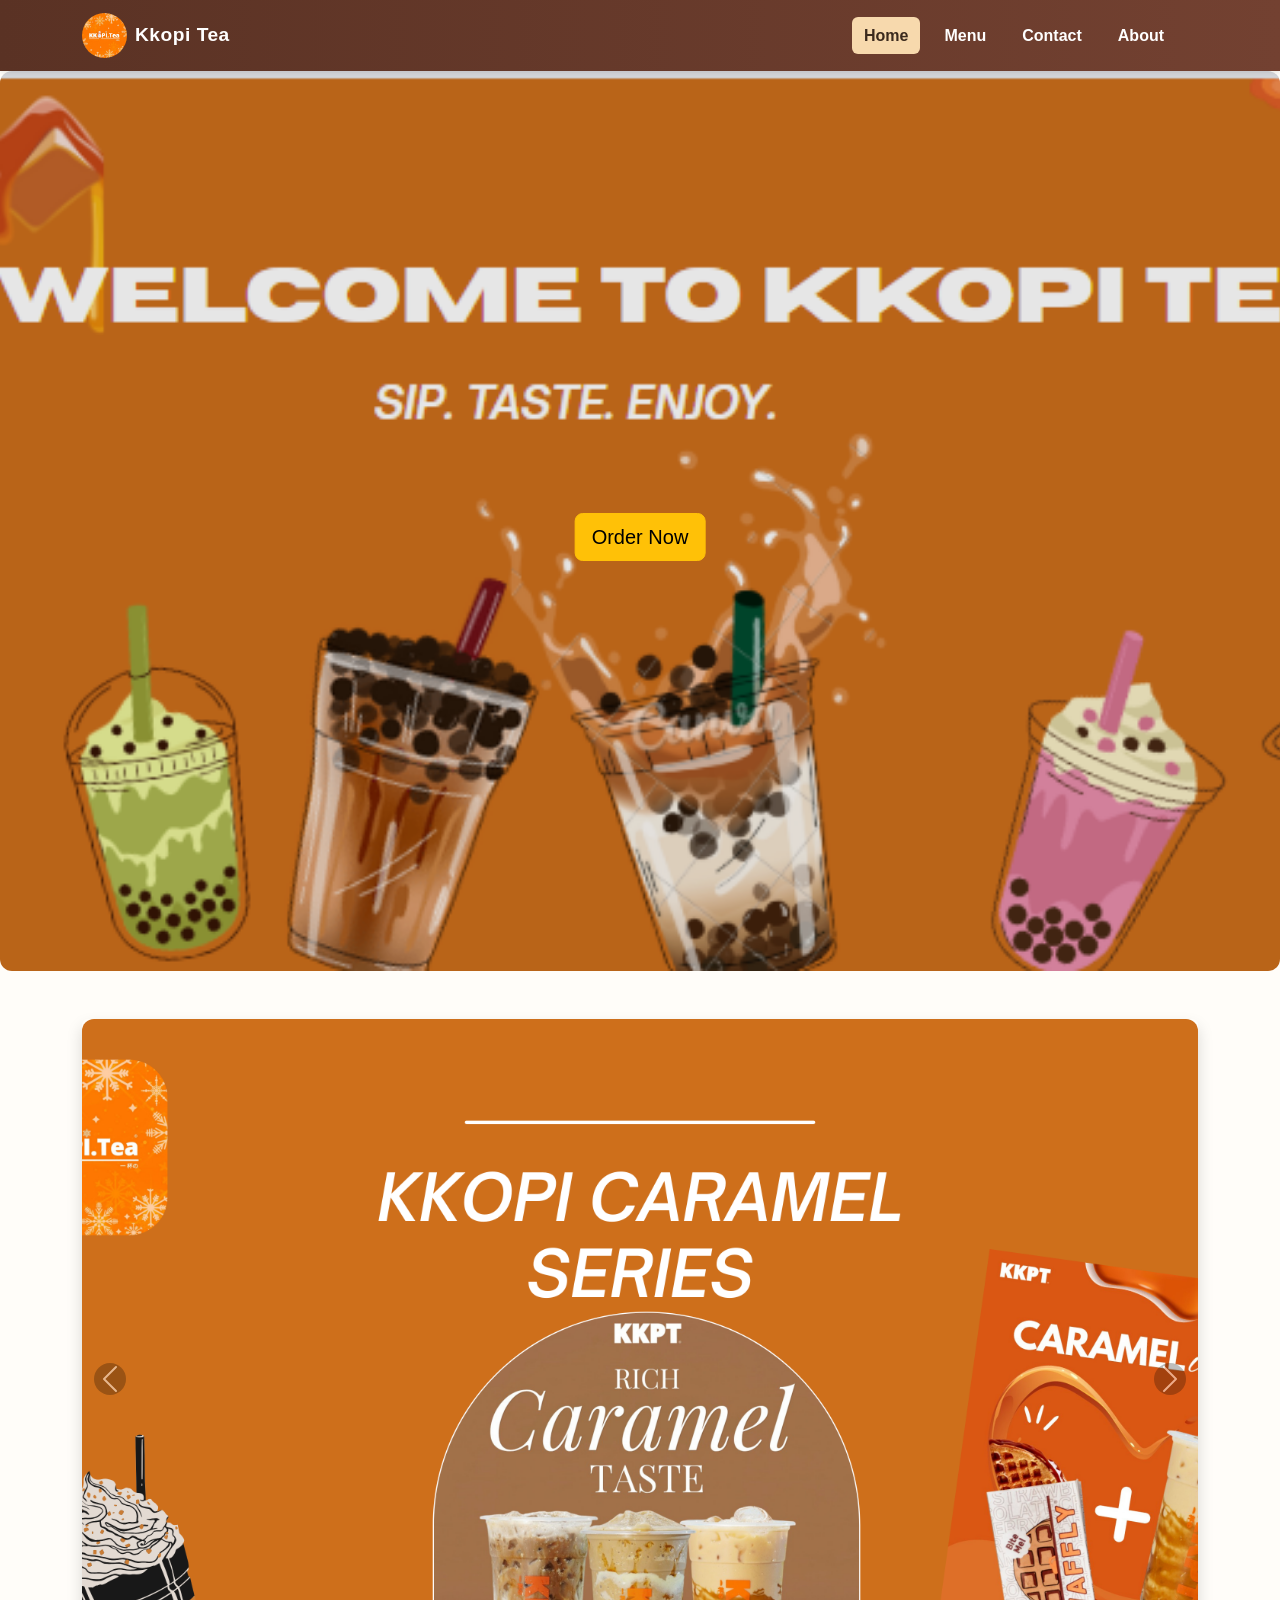
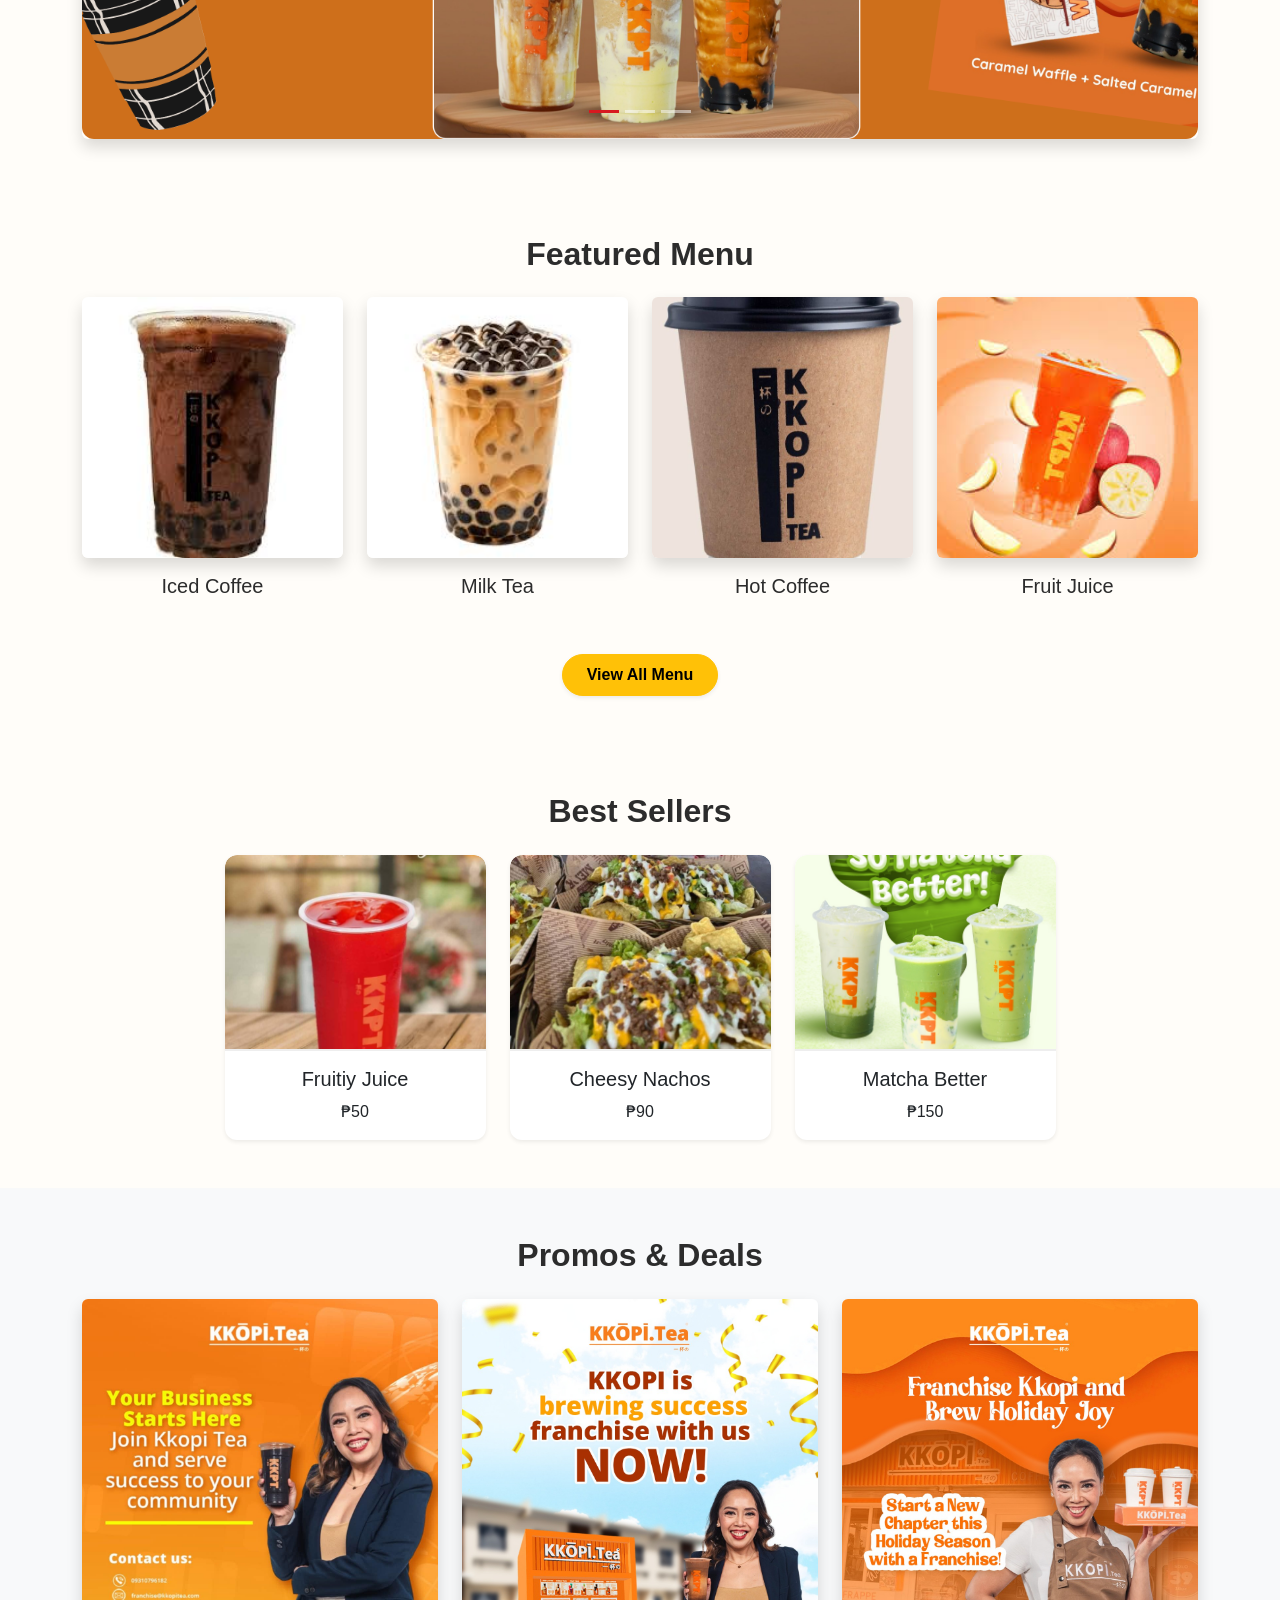
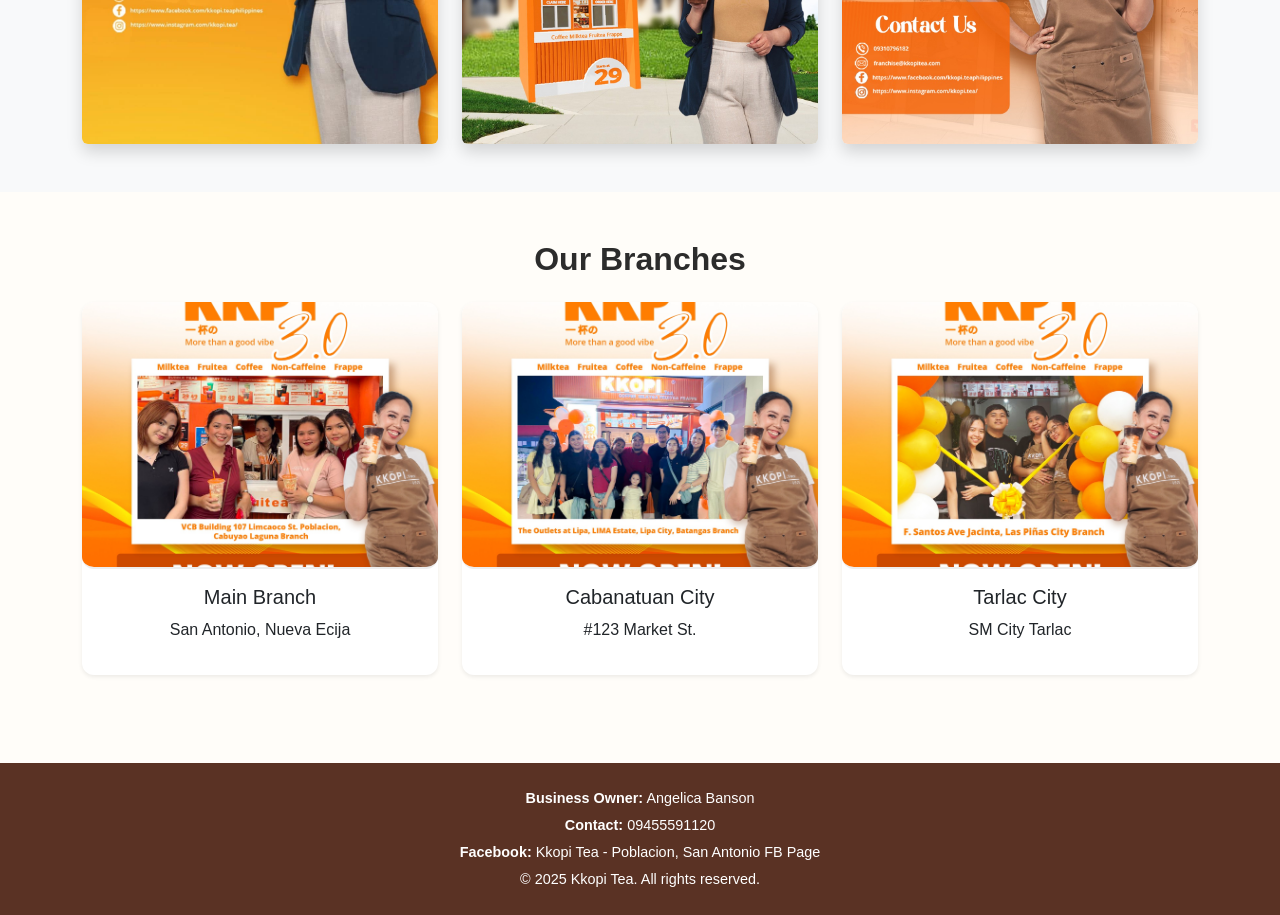
<file: index.html>
<!DOCTYPE html>
<html lang="en">
<head>
  <meta charset="UTF-8"/>
  <meta name="viewport" content="width=device-width, initial-scale=1.0"/>
  <title>Kkopi Tea - Home</title>
  <link rel="icon" href="image/LOGO.jpg" type="image/png"/>

  <!-- Bootstrap CSS -->
  <link href="https://cdn.jsdelivr.net/npm/bootstrap@5.3.3/dist/css/bootstrap.min.css" rel="stylesheet">

  <!-- Custom CSS -->
  <link rel="stylesheet" href="home.css">
</head>
<body>

  <!-- Navbar -->
  <nav class="navbar navbar-expand-lg sticky-top shadow-sm custom-navbar">
    <div class="container">
      <a class="navbar-brand d-flex align-items-center" href="product.html">
        <img src="image/LOGO.jpg" alt="Logo" class="logo-img me-2">
        <span class="fw-bold">Kkopi Tea</span>
      </a>
      <button class="navbar-toggler" type="button" data-bs-toggle="collapse" data-bs-target="#navbarNav">
        <span class="navbar-toggler-icon"></span>
      </button>
      <div class="collapse navbar-collapse justify-content-end" id="navbarNav">
        <ul class="navbar-nav me-3">
          <li class="nav-item"><a class="nav-link active" href="index.html">Home</a></li>
          <li class="nav-item"><a class="nav-link" href="product.html">Menu</a></li>
          <li class="nav-item"><a class="nav-link" href="Contact.html">Contact</a></li>
          <li class="nav-item"><a class="nav-link" href="About.html">About</a></li>
        </ul>
      </div>
    </div>
  </nav>

  <!-- Hero / Banner -->
  <section class="hero position-relative text-center text-white">
    <img src="image/background.png" class="w-100 hero-img" alt="Hero Banner">
    <div class="position-absolute top-50 start-50 translate-middle">
      <h1 class="fw-bold display-4"></h1>
      <p class="lead"></p>
      <a href="product.html" class="btn btn-warning btn-lg mt-3">Order Now</a>
    </div>
  </section>

  <!-- Carousel Section -->
  <section class="carousel-section py-5">
    <div class="container">
      <div id="menuCarousel" class="carousel slide shadow rounded" data-bs-ride="carousel">
        <div class="carousel-inner rounded">
          <div class="carousel-item active">
            <img src="image/Caramel Series.png" class="d-block w-100 carousel-img" alt="Carousel 1">
          </div>
          <div class="carousel-item">
            <img src="image/Chocoberry.png" class="d-block w-100 carousel-img" alt="Carousel 2">
          </div>
          <div class="carousel-item">
            <img src="image/matcha.png" class="d-block w-100 carousel-img" alt="Carousel 3">
          </div>
        </div>
        <!-- Controls -->
        <button class="carousel-control-prev" type="button" data-bs-target="#menuCarousel" data-bs-slide="prev">
          <span class="carousel-control-prev-icon"></span>
        </button>
        <button class="carousel-control-next" type="button" data-bs-target="#menuCarousel" data-bs-slide="next">
          <span class="carousel-control-next-icon"></span>
        </button>
        <!-- Indicators -->
        <div class="carousel-indicators">
          <button type="button" data-bs-target="#menuCarousel" data-bs-slide-to="0" class="active"></button>
          <button type="button" data-bs-target="#menuCarousel" data-bs-slide-to="1"></button>
          <button type="button" data-bs-target="#menuCarousel" data-bs-slide-to="2"></button>
        </div>
      </div>
    </div>
  </section>

  

  <!-- Featured Menu -->
  <section class="featured-menu py-5">
    <div class="container">
      <h2 class="text-center mb-4 fw-bold">Featured Menu</h2>
      <div class="row g-4 justify-content-center text-center">
        <div class="col-6 col-md-3">
          <img src="image/icedcoffee.jpg" class="img-fluid rounded shadow" alt="Iced Coffee">
          <h5 class="mt-3">Iced Coffee</h5>
        </div>
        <div class="col-6 col-md-3">
          <img src="image/milkte.jpg" class="img-fluid rounded shadow" alt="Milk Tea">
          <h5 class="mt-3">Milk Tea</h5>
        </div>
        <div class="col-6 col-md-3">
          <img src="image/hot coffee.jpg" class="img-fluid rounded shadow" alt="Hot Coffee">
          <h5 class="mt-3">Hot Coffee</h5>
        </div>
        <div class="col-6 col-md-3">
          <img src="image/fruit juice.jpg" class="img-fluid rounded shadow" alt="Fruit Juice">
          <h5 class="mt-3">Fruit Juice</h5>
        </div>
      </div>

      <div class="text-center mt-5">
        <a href="product.html" class="btn btn-warning px-4 py-2 fw-bold shadow-sm rounded-pill">
          View All Menu
        </a>
      </div>
    </div>
  </section>

  <!-- Product Highlights -->
  <section class="products py-5">
    <div class="container">
      <h2 class="text-center mb-4 fw-bold">Best Sellers</h2>
      <div class="row g-4 justify-content-center">
        <div class="col-6 col-md-3">
          <div class="card shadow-sm">
            <img src="image/pro8.jpg" class="card-img-top" alt="Drink">
            <div class="card-body text-center">
              <h5 class="card-title">Fruitiy Juice</h5>
              <p class="card-text">₱50</p>
            </div>
          </div>
        </div>
        <div class="col-6 col-md-3">
          <div class="card shadow-sm">
            <img src="image/snack 2.jpg" class="card-img-top" alt="Snack">
            <div class="card-body text-center">
              <h5 class="card-title">Cheesy Nachos</h5>
              <p class="card-text">₱90</p>
            </div>
          </div>
        </div>
        <div class="col-6 col-md-3">
          <div class="card shadow-sm">
            <img src="image/matcha better.jpg" class="card-img-top" alt="Matcha">
            <div class="card-body text-center">
              <h5 class="card-title">Matcha Better</h5>
              <p class="card-text">₱150</p>
            </div>
          </div>
        </div>
      </div>
    </div>
  </section>

  <!-- Promos Section -->
  <section class="promos py-5 bg-light">
    <div class="container">
      <h2 class="text-center mb-4 fw-bold">Promos & Deals</h2>
      <div class="row g-4">
        <div class="col-12 col-md-4"><img src="image/promo 2.jpg" class="img-fluid rounded shadow" alt=""></div>
        <div class="col-12 col-md-4"><img src="image/promos1.jpg" class="img-fluid rounded shadow" alt=""></div>
        <div class="col-12 col-md-4"><img src="image/promos2.jpg" class="img-fluid rounded shadow" alt=""></div>
      </div>
    </div>
  </section>

  <!-- Branches -->
  <section class="branches py-5">
    <div class="container">
      <h2 class="text-center mb-4 fw-bold">Our Branches</h2>
      <div class="row g-4">
        <div class="col-md-4">
          <div class="card shadow-sm">
            <img src="image/branch1.jpg" class="card-img-top" alt="Branch">
            <div class="card-body text-center">
              <h5>Main Branch</h5>
              <p>San Antonio, Nueva Ecija</p>
            </div>
          </div>
        </div>
        <div class="col-md-4">
          <div class="card shadow-sm">
            <img src="image/branch2.jpg" class="card-img-top" alt="Branch">
            <div class="card-body text-center">
              <h5>Cabanatuan City</h5>
              <p>#123 Market St.</p>
            </div>
          </div>
        </div>
        <div class="col-md-4">
          <div class="card shadow-sm">
            <img src="image/branch3.jpg" class="card-img-top" alt="Branch">
            <div class="card-body text-center">
              <h5>Tarlac City</h5>
              <p>SM City Tarlac</p>
            </div>
          </div>
        </div>
      </div>
    </div>
  </section>

  <!-- Footer -->
  <footer class="footer text-white text-center py-4">
    <div class="container">
      <p class="mb-1"><strong>Business Owner:</strong> Angelica Banson</p>
      <p class="mb-1"><strong>Contact:</strong> 09455591120</p>
      <p class="mb-1"><strong>Facebook:</strong> Kkopi Tea - Poblacion, San Antonio FB Page</p>
      <p class="mb-0">&copy; 2025 Kkopi Tea. All rights reserved.</p>
    </div>
  </footer>

  <!-- Bootstrap JS -->
  <script src="https://cdn.jsdelivr.net/npm/bootstrap@5.3.3/dist/js/bootstrap.bundle.min.js"></script>
</body>
</html>
</file>
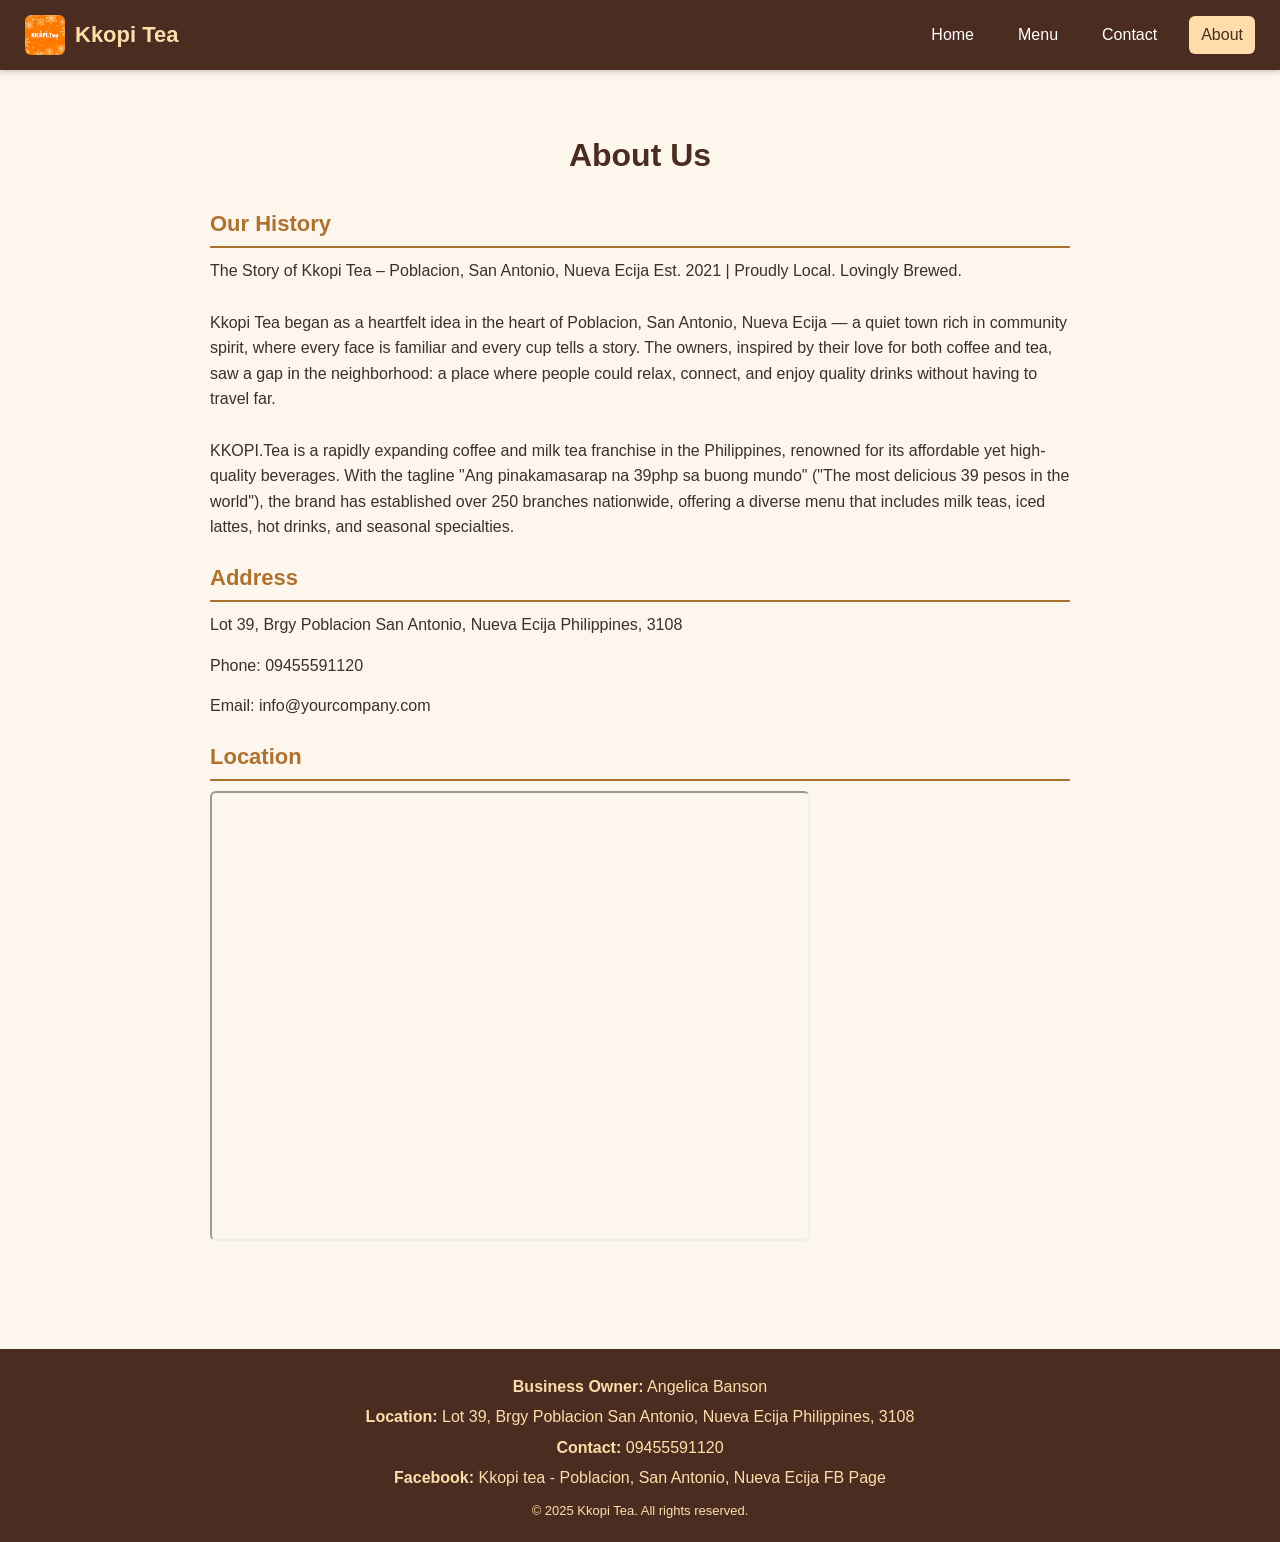
<file: About.html>
<!DOCTYPE html>
<html lang="en">
<head>
  <meta charset="UTF-8" />
  <meta name="viewport" content="width=device-width, initial-scale=1" />
  <title>About Us</title>
  <link rel="icon" href="image/LOGO.jpg" type="image/png" />   
  <link rel="stylesheet" href="About.css" />
</head>
<body>
  <header>
    <div class="logo-container">
      <img src="image/LOGO.jpg" alt="Kkopi Tea Logo" class="logo-img" />
      <div class="logo">Kkopi Tea</div>
    </div>

    <!-- HAMBURGER -->
    <div class="menu-toggle" id="menu-toggle">
      <span></span>
      <span></span>
      <span></span>
    </div>

    <nav id="navbar">
      <a href="index.html">Home</a>
      <a href="product.html">Menu</a>
      <a href="Contact.html">Contact</a>
      <a href="About.html" class="active">About</a>
    </nav>
  </header>

  <main>
    <section class="about">
      <h1>About Us</h1>

      <div class="history">
        <h2>Our History</h2>
        <p>
           The Story of Kkopi Tea – Poblacion, San Antonio, Nueva Ecija
           Est. 2021 | Proudly Local. Lovingly Brewed.
           <br><br>
           Kkopi Tea began as a heartfelt idea in the heart of Poblacion, San Antonio, Nueva Ecija — a quiet town rich in community spirit, where every face is familiar and every cup tells a story. The owners, inspired by their love for both coffee and tea, saw a gap in the neighborhood: a place where people could relax, connect, and enjoy quality drinks without having to travel far.
           <br><br>
           KKOPI.Tea is a rapidly expanding coffee and milk tea franchise in the Philippines, renowned for its affordable yet high-quality beverages. With the tagline "Ang pinakamasarap na 39php sa buong mundo" ("The most delicious 39 pesos in the world"), the brand has established over 250 branches nationwide, offering a diverse menu that includes milk teas, iced lattes, hot drinks, and seasonal specialties.
        </p>
      </div>

      <div class="address">
        <h2>Address</h2>
        <p>Lot 39, Brgy Poblacion San Antonio, Nueva Ecija Philippines, 3108</p>
        <p>Phone: 09455591120</p>
        <p>Email: info@yourcompany.com</p>
      </div>

      <div class="location">
        <h2>Location</h2>
        <iframe src="https://www.google.com/maps/embed?pb=!1m18!1m12!1m3!1d3848.356280802392!2d120.8549860740945!3d15.302861159500077!2m3!1f0!2f0!3f0!3m2!1i1024!2i768!4f13.1!3m3!1m2!1s0x3396dfc7e26ee7c5%3A0xf124a2f4f0b11d3d!2sKKOPI!5e0!3m2!1sen!2sph!4v1747613696185!5m2!1sen!2sph" width="600" height="450" allowfullscreen="" loading="lazy"></iframe>
      </div>
    </section>
  </main>

  <footer>
    <div class="footer-content">
      <p><strong>Business Owner:</strong> Angelica Banson</p>
      <p><strong>Location:</strong> Lot 39, Brgy Poblacion San Antonio, Nueva Ecija Philippines, 3108</p>
      <p><strong>Contact:</strong> 09455591120</p>
      <p><strong>Facebook:</strong> Kkopi tea - Poblacion, San Antonio, Nueva Ecija FB Page</p>
    </div>
    <p class="copy">&copy; 2025 Kkopi Tea. All rights reserved.</p>
  </footer>

  <script>
    const toggle = document.getElementById("menu-toggle");
    const navbar = document.getElementById("navbar");

    toggle.addEventListener("click", () => {
      navbar.classList.toggle("show");
    });
  </script>
</body>
</html>
</file>
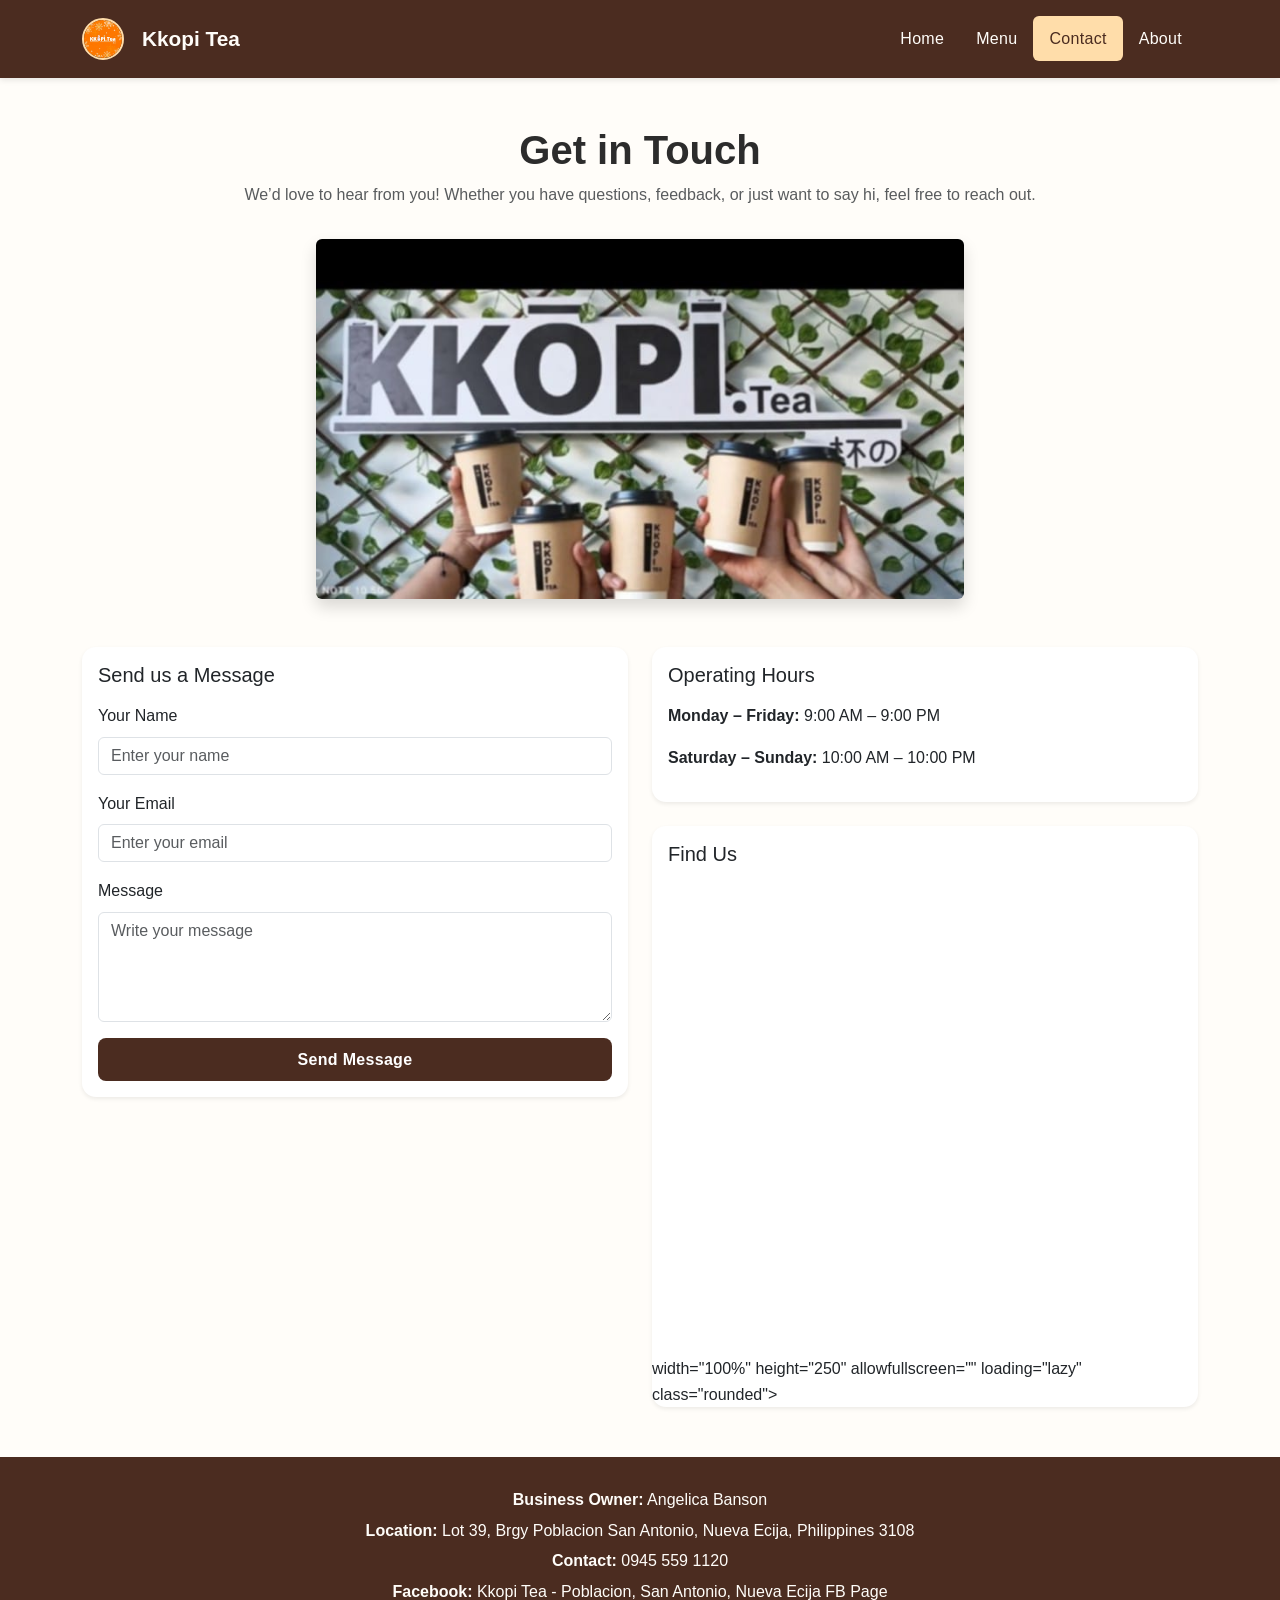
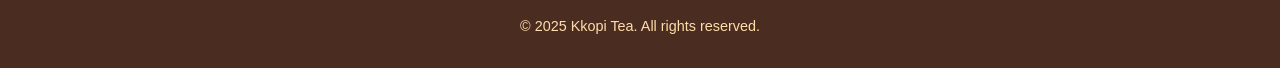
<file: Contact.html>
<!DOCTYPE html>
<html lang="en">
<head>
  <meta charset="UTF-8" />
  <meta name="viewport" content="width=device-width, initial-scale=1" />
  <title>Contact - Kkopi Tea</title>
  <link href="https://cdn.jsdelivr.net/npm/bootstrap@5.3.2/dist/css/bootstrap.min.css" rel="stylesheet">
  <link rel="stylesheet" href="Contact.css">
  <link rel="icon" href="image/LOGO.jpg" type="image/png" />
</head>
<body>

  <!-- ===== HEADER / NAVBAR ===== -->
  <header>
    <nav class="navbar navbar-expand-lg">
      <div class="container">
        <!-- Logo -->
        <a class="navbar-brand d-flex align-items-center" href="index.html">
          <img src="image/LOGO.jpg" alt="Kkopi Tea Logo" class="logo-img me-2">
          Kkopi Tea
        </a>

        <!-- Burger Button -->
        <button class="navbar-toggler custom-toggler" type="button" data-bs-toggle="collapse" data-bs-target="#navbarNav">
          <span></span>
          <span></span>
          <span></span>
        </button>

        <!-- Links -->
        <div class="collapse navbar-collapse" id="navbarNav">
          <ul class="navbar-nav ms-auto">
            <li class="nav-item"><a href="index.html" class="nav-link">Home</a></li>
            <li class="nav-item"><a href="product.html" class="nav-link">Menu</a></li>
            <li class="nav-item"><a href="contact.html" class="nav-link active">Contact</a></li>
            <li class="nav-item"><a href="About.html" class="nav-link">About</a></li>
          </ul>
        </div>
      </div>
    </nav>
  </header>

  <!-- ===== MAIN ===== -->
  <main class="container my-5">
    <!-- Welcome -->
    <section class="text-center mb-5">
      <h1 class="fw-bold">Get in Touch</h1>
      <p class="text-muted">We’d love to hear from you! Whether you have questions, feedback, or just want to say hi, feel free to reach out.</p>
      <img src="image/kkopi.jpg" alt="Kkopi Tea Drinks" class="welcome-img img-fluid rounded shadow mt-3">
    </section>

    <div class="row g-4">
      <!-- Contact Form -->
      <div class="col-lg-6">
        <div class="card shadow-sm">
          <div class="card-body">
            <h2 class="h5 mb-3">Send us a Message</h2>
            <form>
              <div class="mb-3">
                <label class="form-label">Your Name</label>
                <input type="text" class="form-control" placeholder="Enter your name" required>
              </div>
              <div class="mb-3">
                <label class="form-label">Your Email</label>
                <input type="email" class="form-control" placeholder="Enter your email" required>
              </div>
              <div class="mb-3">
                <label class="form-label">Message</label>
                <textarea class="form-control" rows="4" placeholder="Write your message" required></textarea>
              </div>
              <button type="submit" class="btn btn-dark w-100">Send Message</button>
            </form>
          </div>
        </div>
      </div>

      <!-- Info + Map -->
      <div class="col-lg-6">
        <div class="card shadow-sm mb-4">
          <div class="card-body">
            <h2 class="h5 mb-3">Operating Hours</h2>
            <p><strong>Monday – Friday:</strong> 9:00 AM – 9:00 PM</p>
            <p><strong>Saturday – Sunday:</strong> 10:00 AM – 10:00 PM</p>
          </div>
        </div>

        <div class="card shadow-sm">
          <div class="card-body">
            <h2 class="h5 mb-3">Find Us</h2>
            <iframe src= "https://www.google.com/maps/embed?pb=!1m18!1m12!1m3!1d3848.356280802392!2d120.8549860740945!3d15.302861159500077!2m3!1f0!2f0!3f0!3m2!1i1024!2i768!4f13.1!3m3!1m2!1s0x3396dfc7e26ee7c5%3A0xf124a2f4f0b11d3d!2sKKOPI!5e0!3m2!1sen!2sph!4v1747613696185!5m2!1sen!2sph" width="600" height="450" style="border:0;" allowfullscreen="" loading="lazy" referrerpolicy="no-referrer-when-downgrade"></iframe>
      </div>
              width="100%" height="250" allowfullscreen="" loading="lazy" class="rounded"></iframe>
          </div>
        </div>
      </div>
    </div>

     
  </main>

  <!-- ===== FOOTER ===== -->
  <footer>
    <div class="container">
      <p><strong>Business Owner:</strong> Angelica Banson</p>
      <p><strong>Location:</strong> Lot 39, Brgy Poblacion San Antonio, Nueva Ecija, Philippines 3108</p>
      <p><strong>Contact:</strong> 0945 559 1120</p>
      <p><strong>Facebook:</strong> Kkopi Tea - Poblacion, San Antonio, Nueva Ecija FB Page</p>
      <p class="copy">&copy; 2025 Kkopi Tea. All rights reserved.</p>
    </div>
  </footer>

  <script src="https://cdn.jsdelivr.net/npm/bootstrap@5.3.2/dist/js/bootstrap.bundle.min.js"></script>
</body>
</html>
</file>
<file: home.css>
/* ===== RESET ===== */
* {
  margin: 0;
  padding: 0;
  box-sizing: border-box;
}

body {
  font-family: 'Segoe UI', 'Poppins', sans-serif;
  background-color: #fffdf9;
  color: #2c2c2c;
  line-height: 1.6;
  overflow-x: hidden;
}

/* ===== GLOBAL RESPONSIVE IMAGE ===== */
img,
.img-responsive,
.hero-img,
.carousel-img,
.categories img,
.featured-menu img,
.products img,
.card img,
.branches .card img {
  width: 100%;
  height: auto;
  display: block;
  object-fit: cover;
  object-position: center;
  border-radius: 12px;
  transition: transform 0.3s ease;
}

/* ===== NAVBAR ===== */
.custom-navbar {
  background: linear-gradient(90deg, #5a3224, #734131);
  padding: 8px 0;
  z-index: 1050;
}

.custom-navbar .navbar-brand {
  color: #fff;
  font-weight: 700;
  font-size: 1.2rem;
  letter-spacing: 0.5px;
}

.logo-img {
  width: 45px;
  height: 45px;
  border-radius: 50%;
  object-fit: cover;
}

.custom-navbar .nav-link {
  color: #fff !important;
  font-weight: 600;
  margin: 0 6px;
  border-radius: 6px;
  padding: 6px 12px !important;
  transition: background 0.3s ease, color 0.3s ease;
}

.custom-navbar .nav-link:hover {
  background: #d8b28c;
  color: #3b2a1d !important;
}

.custom-navbar .nav-link.active {
  background: #f7d9ad;
  color: #3b2a1d !important;
  font-weight: 700;
}

/* ===== TOGGLER ===== */
.navbar-toggler {
  border: none;
  z-index: 1100;
}

.navbar-toggler:focus {
  outline: none;
  box-shadow: none;
}

.navbar-toggler-icon {
  background-image: url("data:image/svg+xml;charset=utf8,%3Csvg viewBox='0 0 30 30' xmlns='http://www.w3.org/2000/svg'%3E%3Cpath stroke='rgba%28255,255,255, 1%29' stroke-width='2' stroke-linecap='round' stroke-miterlimit='10' d='M4 7h22M4 15h22M4 23h22'/%3E%3C/svg%3E");
}

/* ===== SIDEBAR MENU (Mobile) ===== */
@media (max-width: 991px) {
  .navbar-collapse {
    position: fixed;
    top: 0;
    right: -260px;
    width: 250px;
    height: 100%;
    background: #5a3224;
    padding: 60px 20px;
    transition: right 0.4s ease;
    box-shadow: -4px 0 12px rgba(0, 0, 0, 0.3);
    z-index: 1000;
  }

  .navbar-collapse.show {
    right: 0;
  }

  .navbar-nav {
    flex-direction: column;
    align-items: flex-start;
  }

  .navbar-nav .nav-item {
    width: 100%;
    margin: 10px 0;
  }

  .navbar-nav .nav-link {
    display: block;
    width: 100%;
    padding: 12px;
    border-radius: 6px;
    font-size: 1.05rem;
  }
}

/* ===== HERO ===== */
.hero-img {
  width: 100%;
  height: 100vh; /* full viewport height */
  object-fit: cover;
  object-position: center;
  filter: brightness(0.9);
}

.hero h1,
.hero p {
  text-shadow: 2px 2px 6px rgba(0,0,0,0.6);
  text-align: center;
}

/* ===== CAROUSEL ===== */
#menuCarousel {
  width: 100%;
  height: 80vh;
  overflow: hidden;
  border-radius: 12px;
}

.carousel-inner,
.carousel-item {
  width: 100%;
  height: 100%;
}

.carousel-img {
  width: 100%;
  height: 100%;
  object-fit: cover;
  object-position: center;
  border-radius: 12px;
  transition: transform 0.3s ease;
}

/* Controls */
.carousel-control-prev,
.carousel-control-next {
  width: 5%;
}

.carousel-control-prev-icon,
.carousel-control-next-icon {
  background-color: rgba(0,0,0,0.5);
  border-radius: 50%;
  padding: 10px;
}

/* Indicators */
.carousel-indicators button {
  background-color: #fff;
}

.carousel-indicators .active {
  background-color: #d71920;
}

/* ===== CATEGORIES / FEATURED ===== */
.categories img,
.featured-menu img {
  aspect-ratio: 1/1;
}

.categories img:hover,
.featured-menu img:hover {
  transform: scale(1.05);
}

/* ===== PRODUCT CARDS ===== */
.products img,
.card img {
  aspect-ratio: 4/3;
  border-bottom: 2px solid #eee;
  border-radius: 12px 12px 0 0;
}

/* ===== BRANCHES ===== */
.branches .card img {
  aspect-ratio: 4/3;
}

/* ===== CARDS ===== */
.card {
  border: none;
  transition: transform 0.3s ease, box-shadow 0.3s ease;
  border-radius: 12px;
  overflow: hidden;
}

.card:hover {
  transform: translateY(-6px);
  box-shadow: 0 10px 18px rgba(0,0,0,0.25);
}

/* ===== FOOTER ===== */
.footer {
  background: #5a3224;
  font-size: 0.9rem;
  margin-top: 40px;
  padding: 20px 0;
  color: #fff;
  text-align: center;
}

/* ===== RESPONSIVE MEDIA QUERIES ===== */
@media (max-width: 992px) {
  .hero-img {
    height: 70vh;
  }
  
  #menuCarousel {
    height: 60vh;
  }
}

@media (max-width: 768px) {
  .hero-img {
    height: 60vh;
  }

  #menuCarousel {
    height: 50vh;
  }

  .categories img,
  .featured-menu img,
  .products img,
  .card img,
  .branches .card img {
    aspect-ratio: 1/1;
  }
}

@media (max-width: 576px) {
  .hero-img {
    height: 50vh;
  }

  #menuCarousel {
    height: 40vh;
  }

  .categories img,
  .featured-menu img,
  .products img,
  .card img,
  .branches .card img {
    aspect-ratio: 1/1;
  }
}
</file>
<file: About.css>
/* ===== RESET ===== */
    * {
      margin: 0;
      padding: 0;
      box-sizing: border-box;
    }

    body {
      font-family: 'Segoe UI', sans-serif;
      line-height: 1.6;
      background-color: #fdf6ec; /* Cream */
      color: #3b2f2f;
    }

    /* ===== HEADER ===== */
    header {
      display: flex;
      justify-content: space-between;
      align-items: center;
      background: #4b2c20; /* Dark brown */
      padding: 15px 25px;
      box-shadow: 0 2px 5px rgba(0,0,0,0.2);
      position: relative;
      z-index: 1100;
    }

    .logo-container {
      display: flex;
      align-items: center;
      gap: 10px;
    }

    .logo-img {
      width: 40px;
      height: auto;
      border-radius: 6px;
    }

    .logo {
      font-size: 22px;
      font-weight: bold;
      color: #ffddaa;
    }

    /* NAVIGATION (desktop) */
    nav {
      display: flex;
      align-items: center;
      transition: right 0.4s ease;
    }

    nav a {
      margin-left: 20px;
      text-decoration: none;
      color: #fff;
      font-weight: 500;
      padding: 6px 12px;
      border-radius: 6px;
      transition: 0.3s;
    }

    nav a:hover,
    nav a.active {
      background: #ffddaa;
      color: #4b2c20;
    }

    /* ===== HAMBURGER TOGGLE ===== */
    .menu-toggle {
      display: none;
      flex-direction: column;
      cursor: pointer;
      gap: 5px;
    }

    .menu-toggle span {
      display: block;
      width: 26px;
      height: 3px;
      background: #fff;
      border-radius: 3px;
      transition: 0.3s;
    }

    /* ===== MAIN CONTENT ===== */
    main {
      padding: 20px;
    }

    .about {
      max-width: 900px;
      margin: 40px auto;
      padding: 0 20px;
    }

    .about h1 {
      font-size: 32px;
      text-align: center;
      margin-bottom: 25px;
      color: #4b2c20;
    }

    .about h2 {
      font-size: 22px;
      margin: 20px 0 10px;
      color: #ad7230;
      border-bottom: 2px solid #ad7230;
      padding-bottom: 5px;
    }

    .about p {
      margin-bottom: 15px;
      font-size: 16px;
    }

    iframe {
      max-width: 100%;
      border-radius: 6px;
    }

    /* ===== FOOTER ===== */
    footer {
      background: #4b2c20;
      color: #ffddaa;
      padding: 20px;
      text-align: center;
      margin-top: 40px;
    }

    .footer-content p {
      margin: 5px 0;
    }

    .copy {
      font-size: 13px;
      margin-top: 10px;
    }

    /* ===== RESPONSIVE (MOBILE SIDEBAR) ===== */
    @media (max-width: 991px) {
      nav {
        position: fixed;
        top: 0;
        right: -260px; /* hidden */
        width: 240px;
        height: 100%;
        background: #5a3224; /* sidebar brown */
        flex-direction: column;
        align-items: flex-start;
        padding: 70px 20px;
        box-shadow: -4px 0 12px rgba(0,0,0,0.4);
        transition: right 0.4s ease;
        z-index: 1000;
      }

      nav.show {
        right: 0;
      }

      nav a {
        margin: 10px 0;
        width: 100%;
        padding: 12px;
        font-size: 1.05rem;
        border-radius: 6px;
      }

      .menu-toggle {
        display: flex;
      }
    }
</file>
<file: Contact.css>
/* ===== RESET ===== */
* {
  margin: 0;
  padding: 0;
  box-sizing: border-box;
}

body {
  font-family: 'Segoe UI', 'Poppins', sans-serif;
  background: #fffdf9;
  color: #2c2c2c;
  line-height: 1.6;
}

/* ===== NAVBAR ===== */
.navbar {
  background: #4b2c20; /* Dark brown */
  padding: 0.8rem 1rem;
  box-shadow: 0 2px 6px rgba(0,0,0,0.1);
}

.navbar-brand {
  font-weight: 700;
  color: #fffdf9 !important;
  font-size: 1.3rem;
  display: flex;
  align-items: center;
  gap: 10px;
}

.logo-img {
  height: 42px;
  width: 42px;
  object-fit: cover;
  border-radius: 50%;
  border: 2px solid #ffddaa;
}

.nav-link {
  color: #fffdf9 !important;
  font-weight: 500;
  letter-spacing: 0.3px;
  transition: all 0.3s ease;
  padding: 0.6rem 1rem !important;
  border-radius: 6px;
}

.nav-link:hover,
.nav-link.active {
  background: #ffddaa;
  color: #4b2c20 !important;
}

/* ===== CUSTOM BURGER ICON ===== */
.custom-toggler {
  border: none;
  background: transparent;
  display: flex;
  flex-direction: column;
  justify-content: space-between;
  width: 28px;
  height: 20px;
  cursor: pointer;
  padding: 0;
}

.custom-toggler span {
  display: block;
  height: 3px;
  width: 100%;
  background: #fffdf9;
  border-radius: 5px;
  transition: all 0.3s ease;
}

/* Animate burger to X */
.navbar-collapse.show + .custom-toggler span:nth-child(1) {
  transform: rotate(45deg) translate(5px, 5px);
}
.navbar-collapse.show + .custom-toggler span:nth-child(2) {
  opacity: 0;
}
.navbar-collapse.show + .custom-toggler span:nth-child(3) {
  transform: rotate(-45deg) translate(6px, -6px);
}

 /* ===== SIDEBAR MENU (Mobile) ===== */
@media (max-width: 991px) {
  .navbar-collapse {
    position: fixed;
    top: 0;
    right: -260px; /* hidden by default */
    width: 250px;
    height: 100%;
    background: #5a3224;
    padding: 60px 20px;
    transition: right 0.4s ease;
    box-shadow: -4px 0 12px rgba(0, 0, 0, 0.3);
    z-index: 1000;
  }

  .navbar-collapse.show {
    right: 0; /* slide in */
  }

  .navbar-nav {
    flex-direction: column;
    align-items: flex-start;
  }

  .navbar-nav .nav-item {
    width: 100%;
    margin: 10px 0;
  }

  .navbar-nav .nav-link {
    display: block;
    width: 100%;
    padding: 12px;
    border-radius: 6px;
    font-size: 1.05rem;
  }
}
/* ===== MAIN CONTENT ===== */
.welcome-img {
  max-height: 360px;
  object-fit: cover;
  border-radius: 12px;
  box-shadow: 0 4px 12px rgba(0,0,0,0.15);
}

.card {
  border: none;
  border-radius: 14px;
  box-shadow: 0 4px 12px rgba(0,0,0,0.08);
  transition: transform 0.3s ease, box-shadow 0.3s ease;
}

.card:hover {
  transform: translateY(-5px);
  box-shadow: 0 6px 16px rgba(0,0,0,0.12);
}

.btn-dark {
  background: #4b2c20;
  border: none;
  border-radius: 8px;
  padding: 0.6rem 1.2rem;
  font-weight: 600;
  letter-spacing: 0.3px;
  transition: background 0.3s ease, transform 0.2s ease;
}

.btn-dark:hover {
  background: #6a3d2b;
  transform: translateY(-2px);
}

/* ===== FOOTER ===== */
footer {
  background: #4b2c20;
  color: #fffdf9;
  text-align: center;
  padding: 25px 0;
  margin-top: 50px;
}

footer p {
  margin: 5px 0;
}

footer .copy {
  margin-top: 10px;
  font-size: 0.9rem;
  color: #ffddaa;
}
</file>
